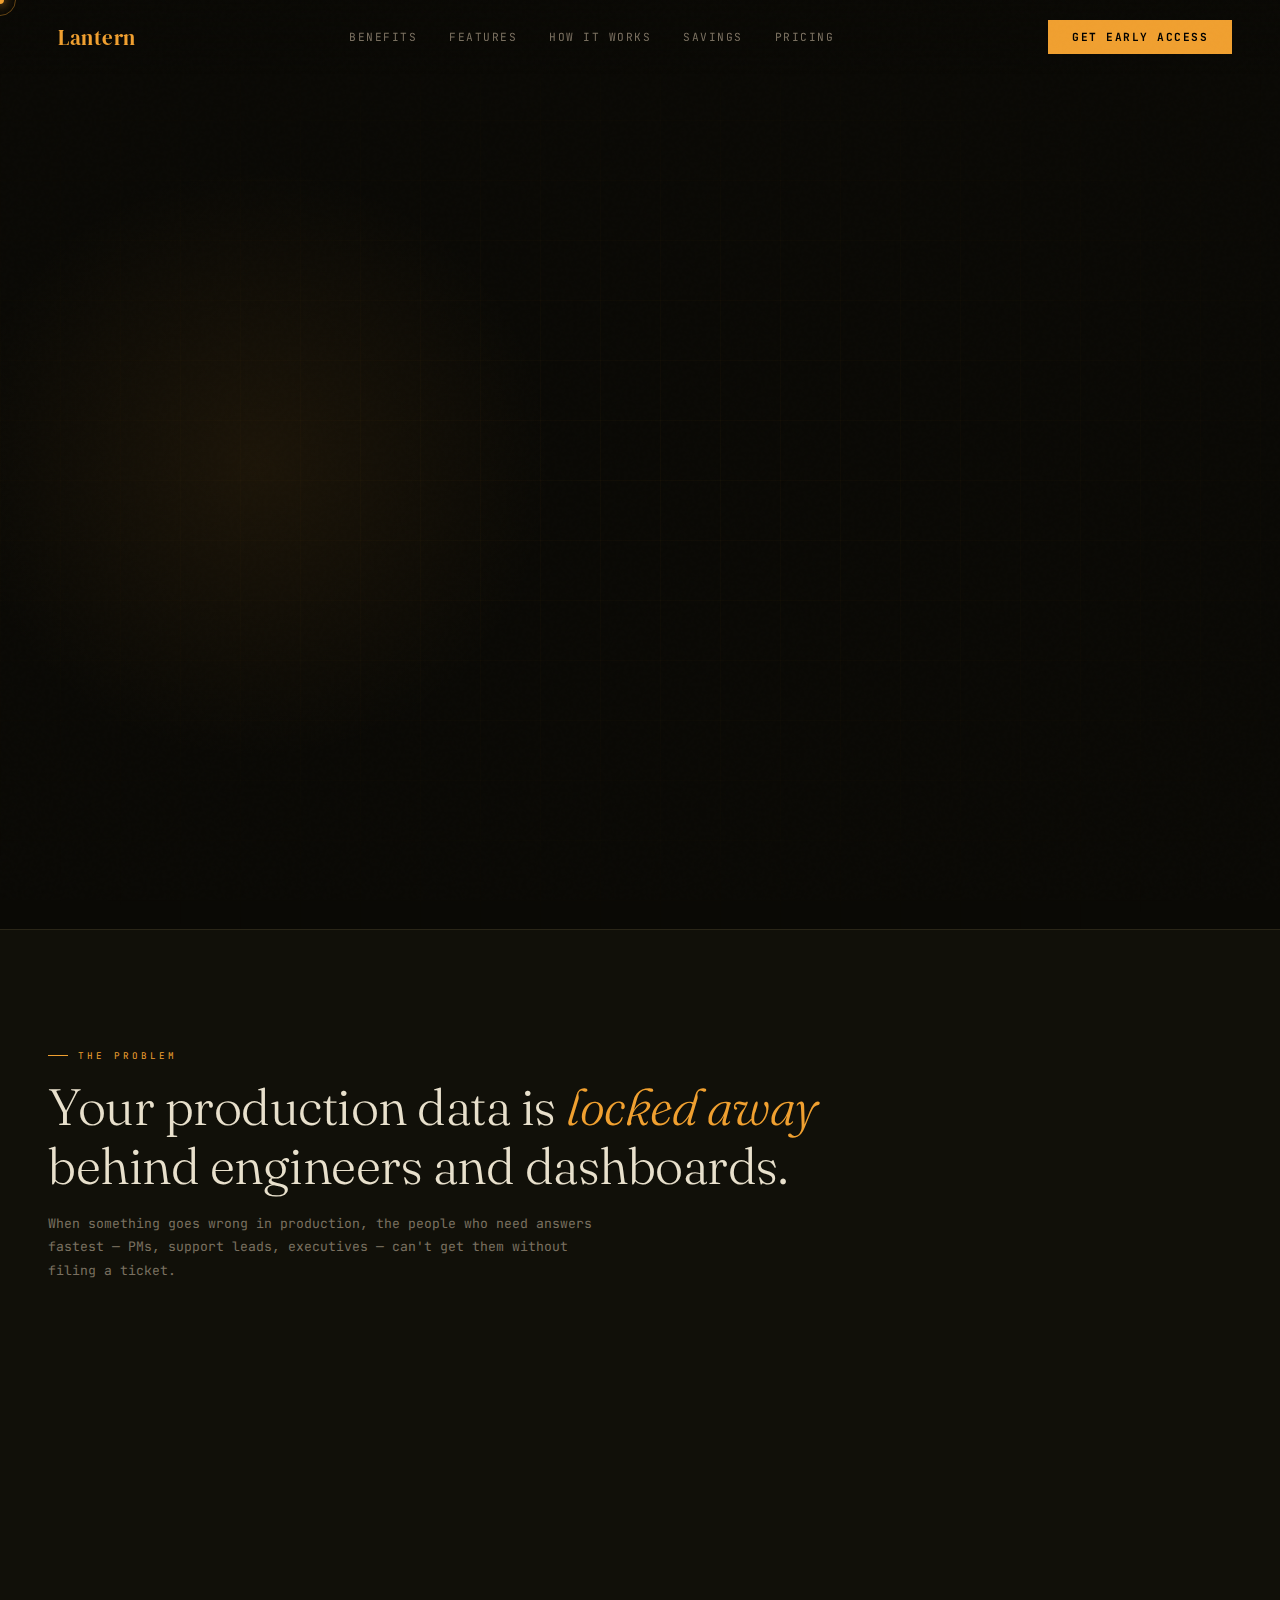
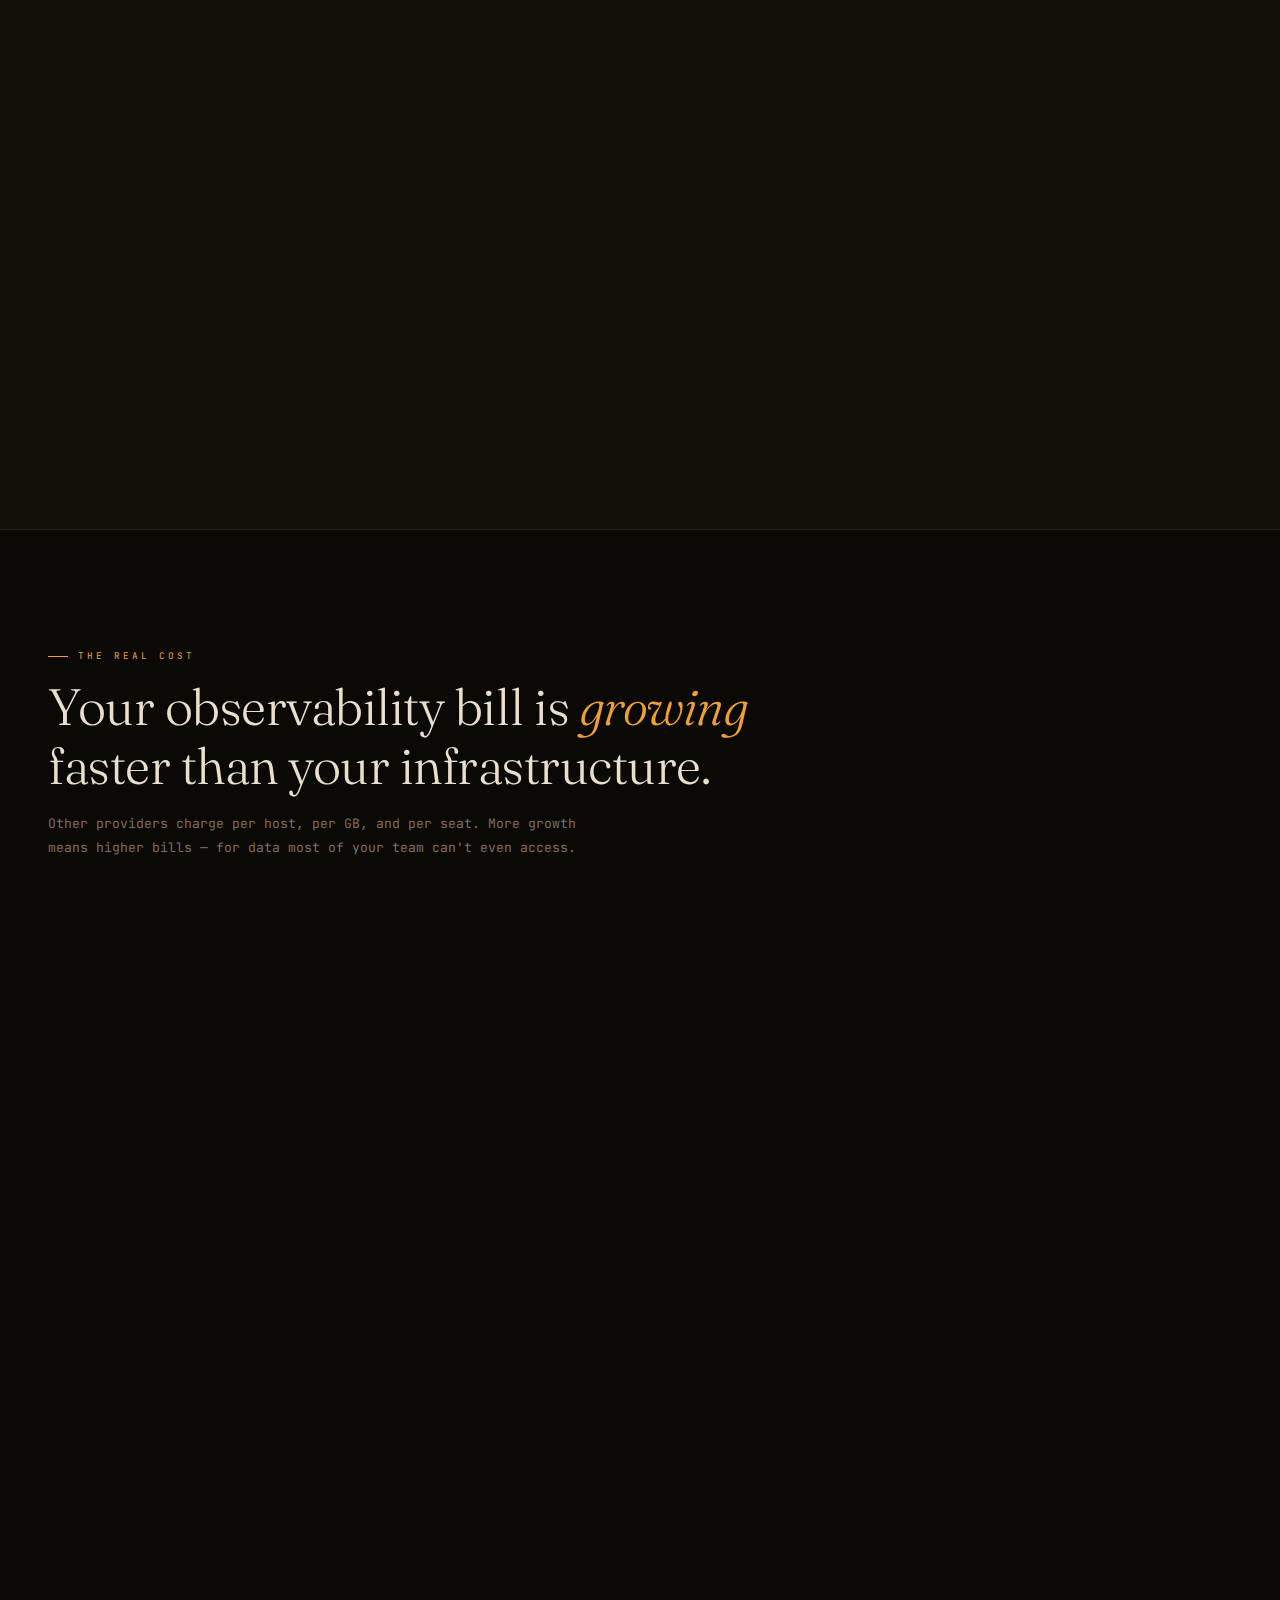
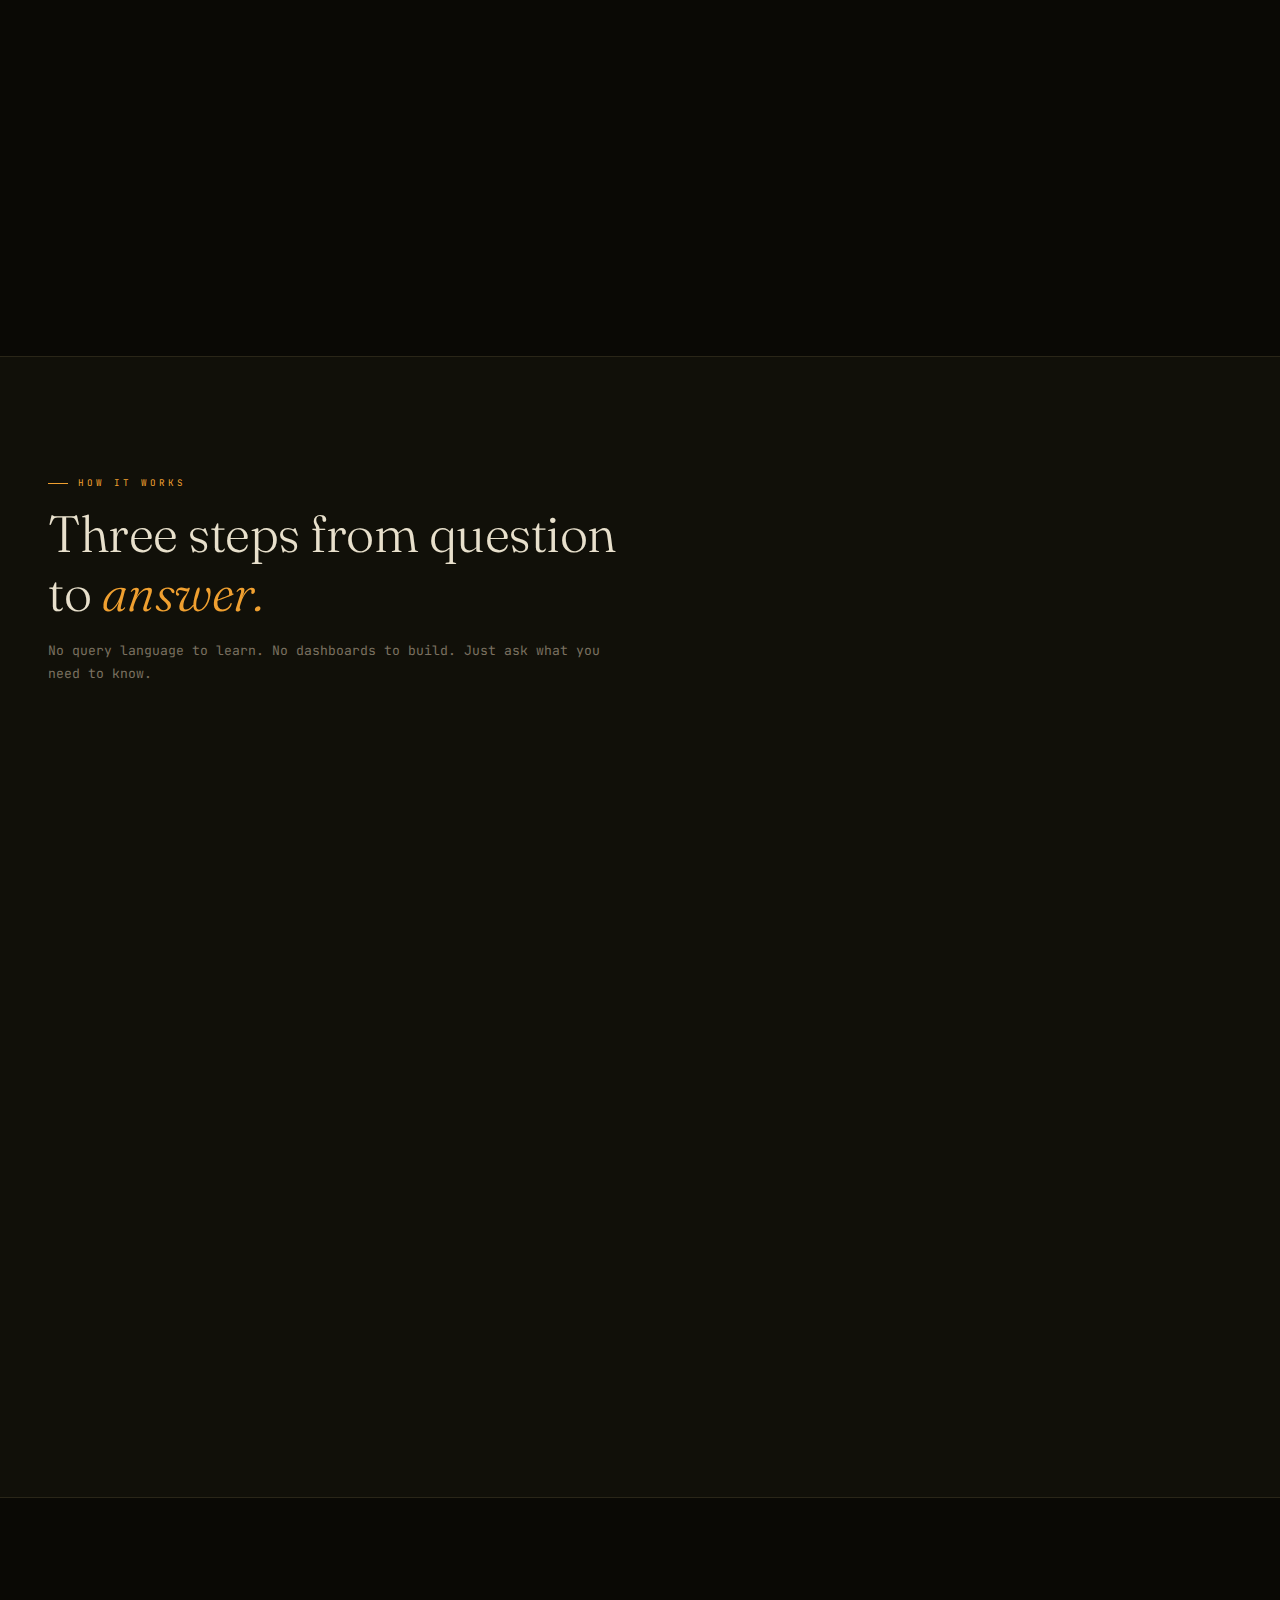
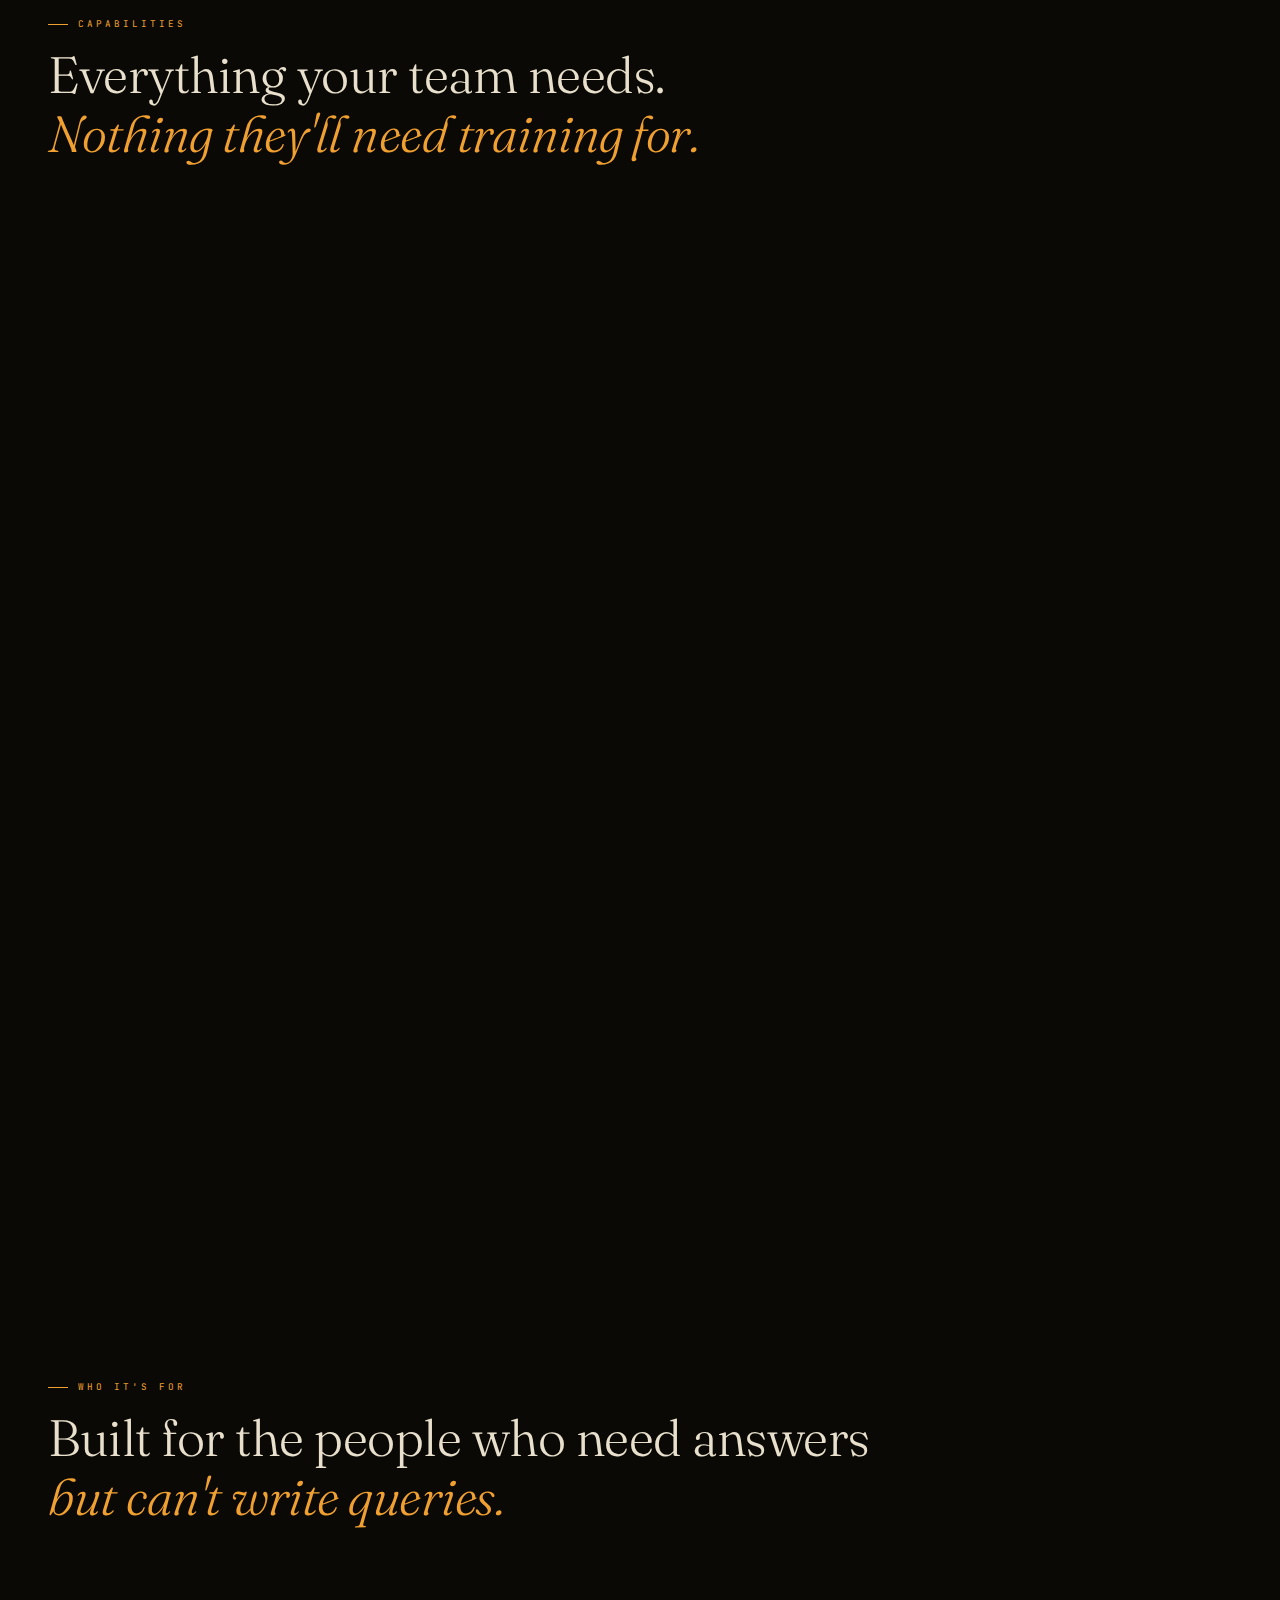
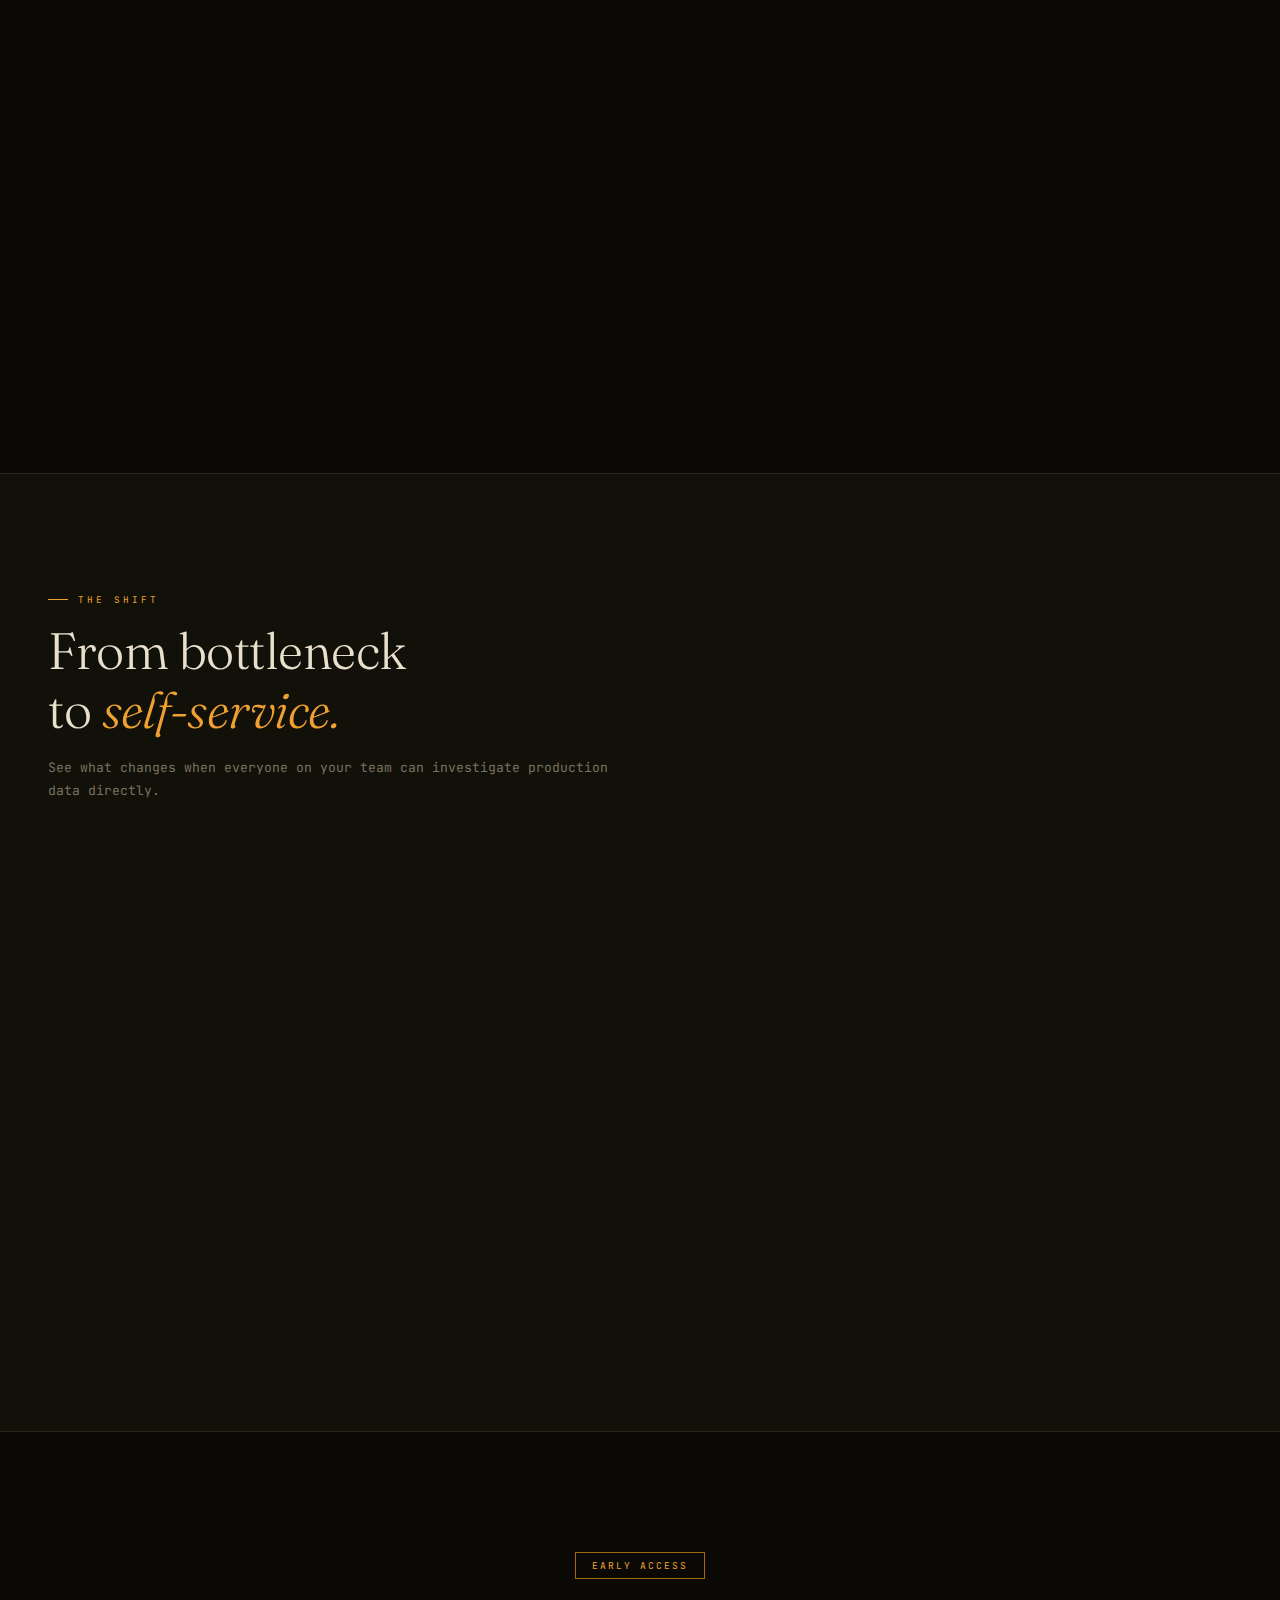
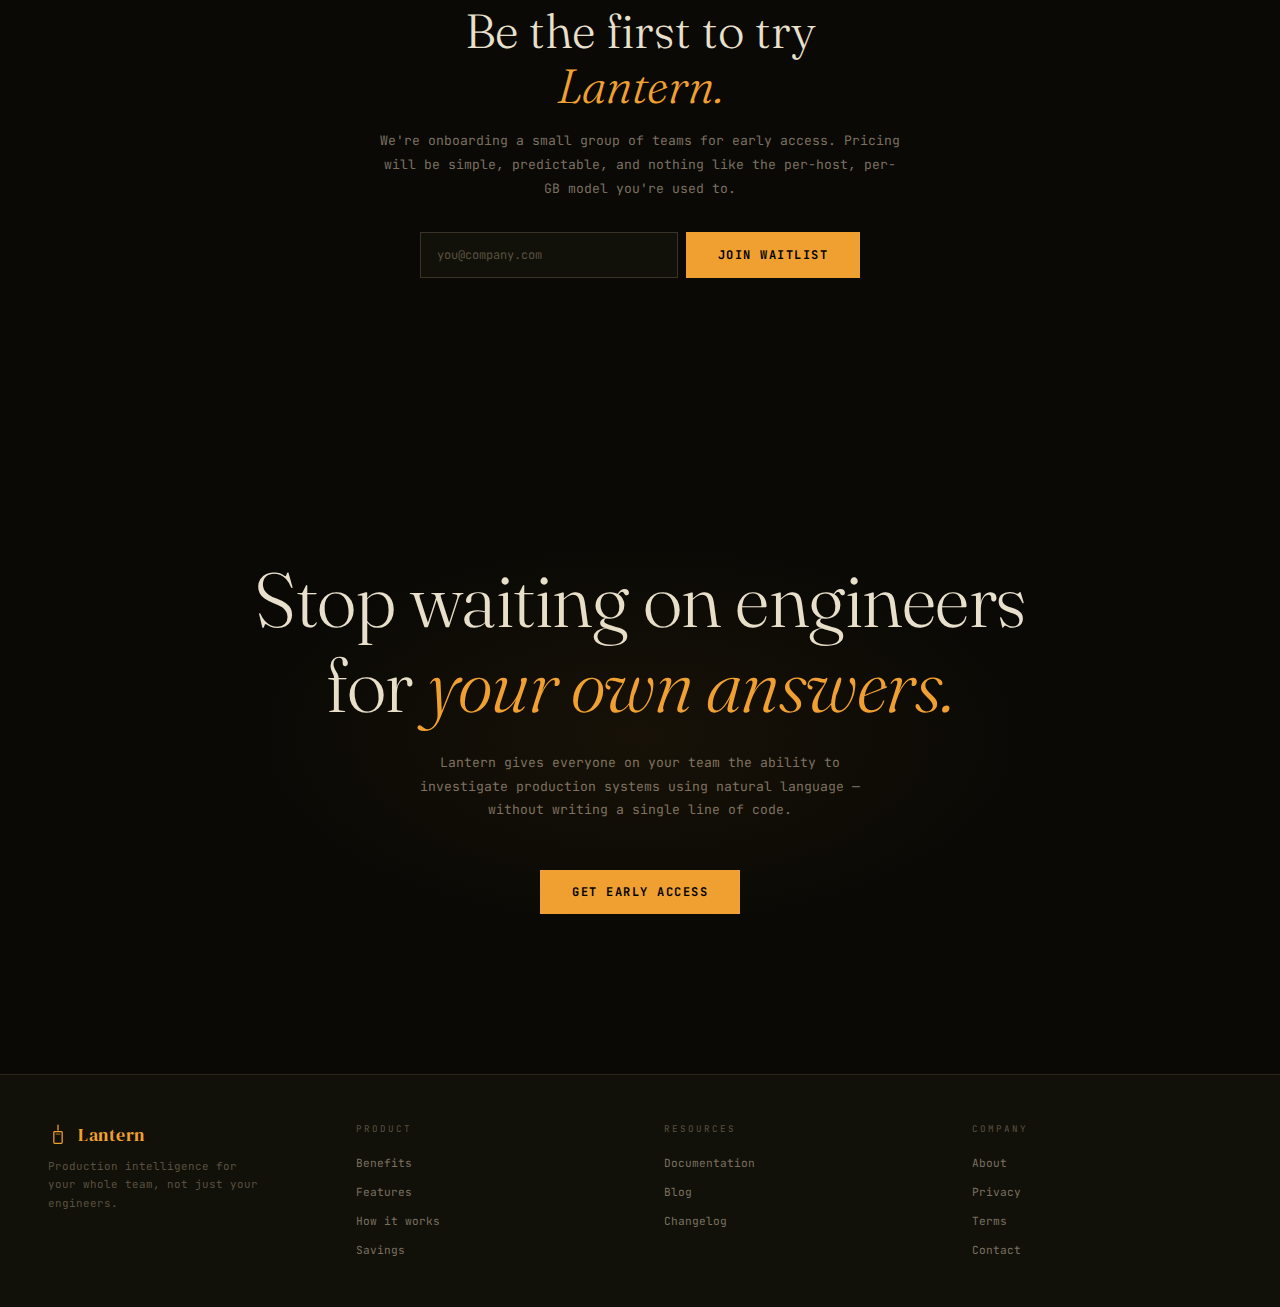
<file: landing/index.html>
<!doctype html>
<html lang="en">
  <head>
    <meta charset="UTF-8" />
    <meta name="viewport" content="width=device-width, initial-scale=1.0" />
    <title>Lantern — Ask Your Production Data Anything</title>
    <link rel="preconnect" href="https://fonts.googleapis.com" />
    <link
      href="https://fonts.googleapis.com/css2?family=DM+Serif+Display:ital@0;1&family=JetBrains+Mono:wght@300;400;700&family=Fraunces:ital,opsz,wght@0,9..144,300;0,9..144,600;1,9..144,300&display=swap"
      rel="stylesheet"
    />
    <style>
      :root {
        --bg: #0a0905;
        --surface: #111009;
        --surface2: #1a1812;
        --border: #2a2618;
        --border2: #3a3428;
        --amber: #f0a030;
        --amber-dim: #a06810;
        --amber-glow: rgba(240, 160, 48, 0.12);
        --amber-glow2: rgba(240, 160, 48, 0.05);
        --text: #e8e0cc;
        --muted: #7a7060;
        --muted2: #5a5040;
        --green: #7ec98a;
        --red: #e07060;
        --blue: #70a8d0;
      }

      * {
        box-sizing: border-box;
        margin: 0;
        padding: 0;
      }
      html {
        scroll-behavior: smooth;
      }

      body {
        background: var(--bg);
        color: var(--text);
        font-family: "JetBrains Mono", monospace;
        overflow-x: hidden;
        cursor: none;
      }

      /* Custom cursor */
      .cursor {
        width: 8px;
        height: 8px;
        background: var(--amber);
        border-radius: 50%;
        position: fixed;
        pointer-events: none;
        z-index: 9999;
        transform: translate(-50%, -50%);
        transition:
          transform 0.1s,
          width 0.2s,
          height 0.2s;
        box-shadow: 0 0 12px var(--amber);
      }
      .cursor-ring {
        width: 32px;
        height: 32px;
        border: 1px solid rgba(240, 160, 48, 0.4);
        border-radius: 50%;
        position: fixed;
        pointer-events: none;
        z-index: 9998;
        transform: translate(-50%, -50%);
        transition:
          transform 0.12s ease-out,
          width 0.2s,
          height 0.2s,
          opacity 0.2s;
      }

      /* Grain overlay */
      body::before {
        content: "";
        position: fixed;
        inset: 0;
        background-image: url("data:image/svg+xml,%3Csvg viewBox='0 0 256 256' xmlns='http://www.w3.org/2000/svg'%3E%3Cfilter id='noise'%3E%3CfeTurbulence type='fractalNoise' baseFrequency='0.9' numOctaves='4' stitchTiles='stitch'/%3E%3C/filter%3E%3Crect width='100%25' height='100%25' filter='url(%23noise)' opacity='0.03'/%3E%3C/svg%3E");
        pointer-events: none;
        z-index: 1000;
        opacity: 0.4;
      }

      /* NAV */
      nav {
        position: fixed;
        top: 0;
        left: 0;
        right: 0;
        z-index: 100;
        display: flex;
        justify-content: space-between;
        align-items: center;
        padding: 20px 48px;
        background: linear-gradient(
          to bottom,
          rgba(10, 9, 5, 0.95),
          transparent
        );
        backdrop-filter: blur(2px);
      }

      .logo {
        display: flex;
        align-items: center;
        gap: 10px;
        font-family: "DM Serif Display", serif;
        font-size: 1.3rem;
        color: var(--amber);
        letter-spacing: 0.5px;
      }

      .logo-icon svg {
        width: 24px;
        height: 28px;
      }

      .nav-links {
        display: flex;
        gap: 32px;
        list-style: none;
        font-size: 0.7rem;
        letter-spacing: 1.5px;
        text-transform: uppercase;
      }
      .nav-links a {
        color: var(--muted);
        text-decoration: none;
        transition: color 0.2s;
      }
      .nav-links a:hover {
        color: var(--amber);
      }

      .nav-cta {
        background: var(--amber);
        color: #000;
        border: none;
        padding: 10px 24px;
        font-family: "JetBrains Mono", monospace;
        font-size: 0.7rem;
        font-weight: 700;
        letter-spacing: 1.5px;
        text-transform: uppercase;
        cursor: none;
        transition:
          background 0.2s,
          transform 0.1s;
      }
      .nav-cta:hover {
        background: #ffc060;
        transform: translateY(-1px);
      }

      /* HERO */
      .hero {
        min-height: 100vh;
        display: flex;
        flex-direction: column;
        justify-content: center;
        padding: 120px 48px 80px;
        position: relative;
        overflow: hidden;
      }

      .hero-grid-bg {
        position: absolute;
        inset: 0;
        background-image:
          linear-gradient(rgba(240, 160, 48, 0.03) 1px, transparent 1px),
          linear-gradient(90deg, rgba(240, 160, 48, 0.03) 1px, transparent 1px);
        background-size: 60px 60px;
        mask-image: radial-gradient(
          ellipse 80% 60% at 50% 50%,
          black,
          transparent
        );
      }

      .hero-glow {
        position: absolute;
        width: 600px;
        height: 600px;
        background: radial-gradient(
          circle,
          rgba(240, 160, 48, 0.08) 0%,
          transparent 70%
        );
        top: 50%;
        left: 20%;
        transform: translate(-50%, -50%);
        pointer-events: none;
      }

      .hero-label {
        font-size: 0.62rem;
        letter-spacing: 3px;
        text-transform: uppercase;
        color: var(--amber);
        margin-bottom: 24px;
        display: flex;
        align-items: center;
        gap: 12px;
        opacity: 0;
        animation: fadeUp 0.6s ease forwards 0.2s;
      }
      .hero-label::before {
        content: "";
        width: 32px;
        height: 1px;
        background: var(--amber);
      }

      .hero-headline {
        font-family: "Fraunces", serif;
        font-size: clamp(3rem, 7vw, 6rem);
        font-weight: 300;
        line-height: 1.05;
        letter-spacing: -1px;
        max-width: 900px;
        margin-bottom: 32px;
        opacity: 0;
        animation: fadeUp 0.7s ease forwards 0.35s;
      }

      .hero-headline em {
        font-style: italic;
        color: var(--amber);
      }

      .hero-sub {
        font-size: 0.88rem;
        color: var(--muted);
        line-height: 1.8;
        max-width: 540px;
        margin-bottom: 48px;
        opacity: 0;
        animation: fadeUp 0.7s ease forwards 0.5s;
      }

      .hero-actions {
        display: flex;
        gap: 16px;
        align-items: center;
        opacity: 0;
        animation: fadeUp 0.7s ease forwards 0.65s;
      }

      .btn-primary {
        background: var(--amber);
        color: #000;
        border: none;
        padding: 14px 32px;
        font-family: "JetBrains Mono", monospace;
        font-size: 0.75rem;
        font-weight: 700;
        letter-spacing: 1.5px;
        text-transform: uppercase;
        cursor: none;
        text-decoration: none;
        display: inline-block;
        transition:
          background 0.2s,
          transform 0.1s,
          box-shadow 0.2s;
      }
      .btn-primary:hover {
        background: #ffc060;
        transform: translateY(-2px);
        box-shadow: 0 8px 32px rgba(240, 160, 48, 0.3);
      }

      .btn-ghost {
        color: var(--muted);
        font-size: 0.72rem;
        letter-spacing: 1px;
        text-decoration: none;
        display: flex;
        align-items: center;
        gap: 8px;
        transition: color 0.2s;
      }
      .btn-ghost:hover {
        color: var(--text);
      }

      .hero-stats {
        display: flex;
        gap: 48px;
        margin-top: 80px;
        padding-top: 48px;
        border-top: 1px solid var(--border);
        opacity: 0;
        animation: fadeUp 0.7s ease forwards 0.8s;
      }

      .stat-val {
        font-family: "Fraunces", serif;
        font-size: 2.4rem;
        font-weight: 300;
        color: var(--amber);
        line-height: 1;
        margin-bottom: 4px;
      }
      .stat-label {
        font-size: 0.62rem;
        letter-spacing: 1.5px;
        text-transform: uppercase;
        color: var(--muted);
      }

      /* TERMINAL HERO VISUAL */
      .hero-terminal {
        position: absolute;
        right: 48px;
        top: 50%;
        transform: translateY(-50%);
        width: 460px;
        background: var(--surface);
        border: 1px solid var(--border2);
        box-shadow:
          0 32px 80px rgba(0, 0, 0, 0.6),
          0 0 0 1px rgba(240, 160, 48, 0.05);
        opacity: 0;
        animation: fadeLeft 0.8s ease forwards 0.9s;
      }

      .terminal-bar {
        background: var(--surface2);
        padding: 10px 14px;
        display: flex;
        align-items: center;
        gap: 8px;
        border-bottom: 1px solid var(--border);
      }
      .terminal-dot {
        width: 8px;
        height: 8px;
        border-radius: 50%;
      }
      .t-red {
        background: #e06060;
      }
      .t-yellow {
        background: var(--amber-dim);
      }
      .t-green {
        background: #60a070;
      }
      .terminal-title {
        font-size: 0.62rem;
        color: var(--muted);
        letter-spacing: 1px;
        margin-left: 8px;
      }

      .terminal-body {
        padding: 20px;
        font-size: 0.68rem;
        line-height: 2;
      }

      .t-comment {
        color: var(--muted2);
      }
      .t-prompt {
        color: var(--amber-dim);
      }
      .t-cmd {
        color: var(--text);
      }
      .t-out {
        color: var(--green);
      }
      .t-dim {
        color: var(--muted);
      }
      .t-highlight {
        color: var(--amber);
      }
      .t-err {
        color: var(--red);
      }

      .cursor-blink {
        display: inline-block;
        width: 6px;
        height: 12px;
        background: var(--amber);
        vertical-align: middle;
        animation: blink 1s step-end infinite;
      }
      @keyframes blink {
        50% {
          opacity: 0;
        }
      }

      /* SECTION BASE */
      section {
        padding: 120px 48px;
        position: relative;
      }

      .section-tag {
        font-size: 0.58rem;
        letter-spacing: 3px;
        text-transform: uppercase;
        color: var(--amber);
        margin-bottom: 16px;
        display: flex;
        align-items: center;
        gap: 10px;
      }
      .section-tag::before {
        content: "";
        width: 20px;
        height: 1px;
        background: var(--amber);
      }

      .section-title {
        font-family: "Fraunces", serif;
        font-size: clamp(2rem, 4vw, 3.2rem);
        font-weight: 300;
        line-height: 1.15;
        letter-spacing: -0.5px;
        margin-bottom: 16px;
      }
      .section-title em {
        font-style: italic;
        color: var(--amber);
      }

      .section-sub {
        font-size: 0.82rem;
        color: var(--muted);
        line-height: 1.8;
        max-width: 560px;
      }

      /* PROBLEM SECTION */
      .problem {
        background: var(--surface);
        border-top: 1px solid var(--border);
        border-bottom: 1px solid var(--border);
      }

      .problem-grid {
        display: grid;
        grid-template-columns: 1fr 1fr;
        gap: 64px;
        margin-top: 64px;
        align-items: start;
      }

      .problem-list {
        display: flex;
        flex-direction: column;
        gap: 0;
      }

      .problem-item {
        padding: 24px 0;
        border-bottom: 1px solid var(--border);
        display: flex;
        gap: 20px;
        align-items: flex-start;
      }

      .problem-num {
        font-size: 0.6rem;
        color: var(--muted2);
        letter-spacing: 1px;
        padding-top: 3px;
        flex-shrink: 0;
      }

      .problem-text strong {
        display: block;
        font-size: 0.85rem;
        color: var(--text);
        margin-bottom: 6px;
        font-weight: 400;
      }

      .problem-text p {
        font-size: 0.72rem;
        color: var(--muted);
        line-height: 1.7;
      }

      /* CALCULATOR */
      .calc-card {
        background: var(--bg);
        border: 1px solid var(--border2);
        padding: 0;
        position: sticky;
        top: 100px;
        overflow: hidden;
      }

      .calc-title {
        font-size: 0.65rem;
        letter-spacing: 2px;
        text-transform: uppercase;
        color: var(--amber);
        padding: 20px 24px;
        background: var(--surface2);
        border-bottom: 1px solid var(--border);
        font-weight: 700;
      }

      .calc-inputs {
        padding: 20px 24px;
        border-bottom: 1px solid var(--border);
      }

      .calc-row {
        margin-bottom: 16px;
      }
      .calc-row:last-child {
        margin-bottom: 0;
      }

      .calc-input-label {
        display: block;
        font-size: 0.62rem;
        color: var(--muted);
        margin-bottom: 6px;
        line-height: 1.4;
      }

      .calc-input-wrap {
        display: flex;
        align-items: center;
        gap: 0;
        background: var(--surface);
        border: 1px solid var(--border2);
        transition: border-color 0.2s;
      }
      .calc-input-wrap:focus-within {
        border-color: var(--amber);
      }

      .calc-input {
        flex: 1;
        background: transparent;
        border: none;
        color: var(--amber);
        font-family: "Fraunces", serif;
        font-size: 1.2rem;
        padding: 8px 12px;
        outline: none;
        width: 60px;
        -moz-appearance: textfield;
      }
      .calc-input::-webkit-outer-spin-button,
      .calc-input::-webkit-inner-spin-button {
        -webkit-appearance: none;
        margin: 0;
      }

      .calc-input-unit {
        font-size: 0.6rem;
        color: var(--muted2);
        letter-spacing: 0.5px;
        padding-right: 12px;
        white-space: nowrap;
      }

      .calc-input-prefix {
        font-size: 0.85rem;
        color: var(--muted2);
        padding-left: 12px;
      }

      .calc-output {
        padding: 20px 24px;
        border-bottom: 1px solid var(--border);
      }

      .calc-output-title {
        font-size: 0.58rem;
        letter-spacing: 1.5px;
        text-transform: uppercase;
        color: var(--muted2);
        margin-bottom: 8px;
      }

      .calc-line {
        display: flex;
        justify-content: space-between;
        align-items: center;
        padding: 7px 0;
        border-bottom: 1px solid var(--border);
        font-size: 0.68rem;
        color: var(--muted);
      }

      .calc-line-val {
        font-weight: 700;
        letter-spacing: 0.5px;
      }
      .calc-line-val.bad {
        color: var(--red);
      }
      .calc-line-val.good {
        color: var(--green);
      }

      .calc-bottom {
        padding: 20px 24px;
        background: rgba(126, 201, 138, 0.04);
      }

      .calc-bottom-row {
        display: grid;
        grid-template-columns: 1fr 1fr 1fr;
        gap: 12px;
        text-align: center;
        margin-bottom: 12px;
      }

      .calc-bottom-number {
        font-family: "Fraunces", serif;
        font-size: 1.5rem;
        color: var(--green);
        line-height: 1;
        margin-bottom: 4px;
      }

      .calc-bottom-label {
        font-size: 0.55rem;
        letter-spacing: 1px;
        text-transform: uppercase;
        color: var(--green);
        opacity: 0.7;
      }

      .calc-bottom-note {
        font-size: 0.58rem;
        color: var(--muted2);
        text-align: center;
        line-height: 1.5;
        margin-top: 8px;
      }

      /* FEATURES */
      .features {
        background: var(--bg);
      }

      .features-grid {
        display: grid;
        grid-template-columns: 1fr 1fr;
        gap: 1px;
        background: var(--border);
        border: 1px solid var(--border);
        margin-top: 64px;
      }

      .feature {
        background: var(--bg);
        padding: 40px;
        transition: background 0.2s;
        position: relative;
        overflow: hidden;
      }

      .feature::before {
        content: "";
        position: absolute;
        top: 0;
        left: 0;
        width: 2px;
        height: 0;
        background: var(--amber);
        transition: height 0.3s ease;
      }

      .feature:hover {
        background: var(--surface2);
      }
      .feature:hover::before {
        height: 100%;
      }

      .feature-num {
        font-size: 0.55rem;
        letter-spacing: 2px;
        color: var(--muted2);
        margin-bottom: 20px;
      }

      .feature-icon {
        font-size: 1.6rem;
        margin-bottom: 16px;
        display: block;
      }

      .feature-title {
        font-family: "Fraunces", serif;
        font-size: 1.3rem;
        font-weight: 300;
        color: var(--text);
        margin-bottom: 12px;
        line-height: 1.2;
      }

      .feature-body {
        font-size: 0.72rem;
        color: var(--muted);
        line-height: 1.8;
      }

      .feature-tag {
        display: inline-block;
        margin-top: 20px;
        font-size: 0.58rem;
        letter-spacing: 1px;
        padding: 4px 10px;
        border: 1px solid var(--border2);
        color: var(--muted2);
      }

      /* HOW IT WORKS */
      .how-it-works {
        background: var(--surface);
        border-top: 1px solid var(--border);
        border-bottom: 1px solid var(--border);
      }

      .steps-grid {
        display: grid;
        grid-template-columns: 1fr 1fr;
        gap: 80px;
        margin-top: 64px;
        align-items: start;
      }

      .steps-list {
        display: flex;
        flex-direction: column;
        gap: 0;
      }

      .step-item {
        display: flex;
        gap: 20px;
        padding: 24px 0;
        border-bottom: 1px solid var(--border);
        position: relative;
      }

      .step-num {
        width: 28px;
        height: 28px;
        border: 1px solid var(--border2);
        display: flex;
        align-items: center;
        justify-content: center;
        font-size: 0.6rem;
        color: var(--amber);
        flex-shrink: 0;
        margin-top: 2px;
      }

      .step-text strong {
        display: block;
        font-size: 0.8rem;
        color: var(--text);
        margin-bottom: 4px;
        font-weight: 400;
      }

      .step-text p {
        font-size: 0.7rem;
        color: var(--muted);
        line-height: 1.65;
      }

      /* Demo visual */
      .demo-visual {
        background: var(--bg);
        border: 1px solid var(--border2);
        overflow: hidden;
      }

      .demo-header {
        background: var(--surface2);
        padding: 10px 16px;
        font-size: 0.6rem;
        letter-spacing: 1.5px;
        text-transform: uppercase;
        color: var(--amber);
        border-bottom: 1px solid var(--border);
        display: flex;
        align-items: center;
        gap: 8px;
      }
      .demo-dot {
        width: 6px;
        height: 6px;
        border-radius: 50%;
        background: var(--amber);
      }

      .demo-body {
        padding: 20px;
        font-size: 0.68rem;
        line-height: 2;
      }

      .demo-q {
        color: var(--muted);
        margin-bottom: 16px;
        font-style: italic;
      }
      .demo-step {
        margin: 12px 0;
      }
      .demo-step-label {
        color: var(--amber-dim);
        font-size: 0.6rem;
        letter-spacing: 1px;
        margin-bottom: 4px;
      }
      .demo-finding {
        color: var(--green);
        font-size: 0.65rem;
        padding: 4px 0;
      }
      .demo-conclusion {
        margin-top: 16px;
        padding: 12px;
        background: rgba(240, 160, 48, 0.05);
        border: 1px solid rgba(240, 160, 48, 0.15);
        color: var(--amber);
        font-size: 0.68rem;
        line-height: 1.7;
      }

      /* USE CASES */
      .use-cases {
        background: var(--bg);
      }

      .use-cases-grid {
        display: grid;
        grid-template-columns: repeat(3, 1fr);
        gap: 1px;
        background: var(--border);
        border: 1px solid var(--border);
        margin-top: 64px;
      }

      .use-case {
        background: var(--bg);
        padding: 40px 32px;
        transition: background 0.2s;
      }
      .use-case:hover {
        background: var(--surface2);
      }

      .use-case-icon {
        font-size: 1.8rem;
        margin-bottom: 16px;
        display: block;
      }

      .use-case-title {
        font-family: "Fraunces", serif;
        font-size: 1.15rem;
        font-weight: 300;
        color: var(--text);
        margin-bottom: 12px;
        line-height: 1.2;
      }

      .use-case-persona {
        font-size: 0.6rem;
        letter-spacing: 1.5px;
        text-transform: uppercase;
        color: var(--amber-dim);
        margin-bottom: 12px;
      }

      .use-case-body {
        font-size: 0.7rem;
        color: var(--muted);
        line-height: 1.8;
      }

      .use-case-example {
        margin-top: 16px;
        padding: 10px 12px;
        background: var(--surface);
        border-left: 2px solid var(--amber-dim);
        font-size: 0.65rem;
        color: var(--text);
        font-style: italic;
      }

      /* WHAT CHANGES */
      .before-after {
        background: var(--surface);
        border-top: 1px solid var(--border);
        border-bottom: 1px solid var(--border);
      }

      .ba-grid {
        display: grid;
        grid-template-columns: 1fr auto 1fr;
        gap: 0;
        margin-top: 64px;
        border: 1px solid var(--border);
      }

      .ba-col {
        padding: 40px;
      }

      .ba-col.before {
        background: rgba(224, 112, 96, 0.03);
      }
      .ba-col.after {
        background: rgba(126, 201, 138, 0.03);
      }

      .ba-col-title {
        font-size: 0.6rem;
        letter-spacing: 2px;
        text-transform: uppercase;
        margin-bottom: 24px;
        padding-bottom: 12px;
        border-bottom: 1px solid var(--border);
      }
      .ba-col.before .ba-col-title {
        color: var(--red);
      }
      .ba-col.after .ba-col-title {
        color: var(--green);
      }

      .ba-divider {
        display: flex;
        align-items: center;
        justify-content: center;
        width: 48px;
        background: var(--bg);
        border-left: 1px solid var(--border);
        border-right: 1px solid var(--border);
        font-size: 1.2rem;
        color: var(--amber);
      }

      .ba-item {
        padding: 12px 0;
        border-bottom: 1px solid var(--border);
        font-size: 0.72rem;
        line-height: 1.7;
      }
      .ba-col.before .ba-item {
        color: var(--muted);
      }
      .ba-col.after .ba-item {
        color: var(--text);
      }

      /* COST COMPARISON */
      .cost-compare {
        background: var(--bg);
      }

      .cost-grid {
        display: grid;
        grid-template-columns: 1fr 1fr;
        gap: 32px;
        margin-top: 64px;
        align-items: start;
      }

      .cost-card {
        background: var(--surface);
        border: 1px solid var(--border2);
        overflow: hidden;
      }

      .cost-card-header {
        padding: 20px 24px;
        border-bottom: 1px solid var(--border);
        display: flex;
        justify-content: space-between;
        align-items: center;
      }

      .cost-card-title {
        font-size: 0.65rem;
        letter-spacing: 2px;
        text-transform: uppercase;
        font-weight: 700;
      }
      .cost-card.traditional .cost-card-title {
        color: var(--red);
      }
      .cost-card.lantern .cost-card-title {
        color: var(--green);
      }

      .cost-card-badge {
        font-size: 0.55rem;
        letter-spacing: 1px;
        padding: 3px 8px;
        border: 1px solid var(--border2);
        color: var(--muted2);
      }

      .cost-inputs {
        padding: 20px 24px;
        border-bottom: 1px solid var(--border);
      }

      .cost-inputs-title {
        font-size: 0.58rem;
        letter-spacing: 1.5px;
        text-transform: uppercase;
        color: var(--muted2);
        margin-bottom: 12px;
      }

      .cost-input-row {
        margin-bottom: 12px;
      }
      .cost-input-row:last-child {
        margin-bottom: 0;
      }

      .cost-input-label {
        display: block;
        font-size: 0.62rem;
        color: var(--muted);
        margin-bottom: 4px;
      }

      .cost-input-wrap {
        display: flex;
        align-items: center;
        background: var(--bg);
        border: 1px solid var(--border2);
        transition: border-color 0.2s;
      }
      .cost-input-wrap:focus-within {
        border-color: var(--amber);
      }

      .cost-input {
        flex: 1;
        background: transparent;
        border: none;
        color: var(--amber);
        font-family: "Fraunces", serif;
        font-size: 1.1rem;
        padding: 6px 10px;
        outline: none;
        width: 60px;
        -moz-appearance: textfield;
      }
      .cost-input::-webkit-outer-spin-button,
      .cost-input::-webkit-inner-spin-button {
        -webkit-appearance: none;
        margin: 0;
      }

      .cost-input-unit {
        font-size: 0.58rem;
        color: var(--muted2);
        padding-right: 10px;
        white-space: nowrap;
      }

      .cost-breakdown {
        padding: 20px 24px;
      }

      .cost-breakdown-title {
        font-size: 0.58rem;
        letter-spacing: 1.5px;
        text-transform: uppercase;
        color: var(--muted2);
        margin-bottom: 8px;
      }

      .cost-line {
        display: flex;
        justify-content: space-between;
        align-items: center;
        padding: 8px 0;
        border-bottom: 1px solid var(--border);
        font-size: 0.68rem;
      }

      .cost-line-label {
        color: var(--muted);
      }

      .cost-line-detail {
        font-size: 0.58rem;
        color: var(--muted2);
      }

      .cost-line-val {
        font-weight: 700;
        letter-spacing: 0.5px;
        white-space: nowrap;
      }
      .cost-card.traditional .cost-line-val {
        color: var(--red);
      }
      .cost-card.lantern .cost-line-val {
        color: var(--green);
      }

      .cost-total {
        display: flex;
        justify-content: space-between;
        align-items: baseline;
        padding: 16px 24px;
        border-top: 1px solid var(--border2);
      }

      .cost-total-label {
        font-size: 0.62rem;
        letter-spacing: 1.5px;
        text-transform: uppercase;
        color: var(--muted);
      }

      .cost-total-val {
        font-family: "Fraunces", serif;
        font-size: 2rem;
        font-weight: 300;
        line-height: 1;
      }
      .cost-card.traditional .cost-total-val {
        color: var(--red);
      }
      .cost-card.lantern .cost-total-val {
        color: var(--green);
      }

      .cost-total-period {
        font-family: "JetBrains Mono", monospace;
        font-size: 0.6rem;
        color: var(--muted2);
        margin-left: 4px;
      }

      .cost-annual {
        text-align: right;
        padding: 0 24px 16px;
        font-size: 0.62rem;
        color: var(--muted2);
      }

      .cost-savings-banner {
        margin-top: 32px;
        background: rgba(126, 201, 138, 0.04);
        border: 1px solid rgba(126, 201, 138, 0.15);
        padding: 24px;
        text-align: center;
      }

      .cost-savings-amount {
        font-family: "Fraunces", serif;
        font-size: 2.4rem;
        font-weight: 300;
        color: var(--green);
        line-height: 1;
        margin-bottom: 4px;
      }

      .cost-savings-label {
        font-size: 0.62rem;
        letter-spacing: 1.5px;
        text-transform: uppercase;
        color: var(--green);
        opacity: 0.7;
        margin-bottom: 12px;
      }

      .cost-savings-note {
        font-size: 0.58rem;
        color: var(--muted2);
        line-height: 1.6;
        max-width: 600px;
        margin: 0 auto;
      }

      .lantern-feature-list {
        padding: 20px 24px;
        border-bottom: 1px solid var(--border);
      }

      .lantern-feature-item {
        display: flex;
        align-items: center;
        gap: 10px;
        padding: 8px 0;
        font-size: 0.68rem;
        color: var(--text);
      }

      .lantern-feature-check {
        color: var(--green);
        font-size: 0.8rem;
        flex-shrink: 0;
      }

      .lantern-price-note {
        padding: 20px 24px;
        font-size: 0.68rem;
        color: var(--muted);
        line-height: 1.7;
        text-align: center;
        font-style: italic;
      }

      @media (max-width: 900px) {
        .cost-grid {
          grid-template-columns: 1fr;
        }
      }

      /* EARLY ACCESS CTA */
      .early-access {
        background: var(--bg);
        text-align: center;
        padding: 120px 48px;
      }

      .ea-badge {
        display: inline-block;
        padding: 6px 16px;
        border: 1px solid var(--amber-dim);
        font-size: 0.6rem;
        letter-spacing: 2px;
        text-transform: uppercase;
        color: var(--amber);
        margin-bottom: 24px;
      }

      .early-access h2 {
        font-family: "Fraunces", serif;
        font-size: clamp(2rem, 4vw, 3rem);
        font-weight: 300;
        line-height: 1.15;
        margin-bottom: 16px;
      }
      .early-access h2 em {
        font-style: italic;
        color: var(--amber);
      }

      .early-access .section-sub {
        margin: 0 auto 32px;
        text-align: center;
        max-width: 520px;
      }

      .ea-form {
        display: flex;
        gap: 8px;
        max-width: 440px;
        margin: 0 auto;
      }

      .ea-input {
        flex: 1;
        padding: 14px 16px;
        background: var(--surface);
        border: 1px solid var(--border2);
        color: var(--text);
        font-family: "JetBrains Mono", monospace;
        font-size: 0.75rem;
        outline: none;
        transition: border-color 0.2s;
      }
      .ea-input:focus {
        border-color: var(--amber);
      }
      .ea-input::placeholder {
        color: var(--muted2);
      }

      /* FOOTER CTA */
      .footer-cta {
        background: var(--bg);
        text-align: center;
        padding: 160px 48px;
        position: relative;
        overflow: hidden;
      }

      .footer-cta-glow {
        position: absolute;
        width: 800px;
        height: 400px;
        background: radial-gradient(
          ellipse,
          rgba(240, 160, 48, 0.06) 0%,
          transparent 70%
        );
        top: 50%;
        left: 50%;
        transform: translate(-50%, -50%);
        pointer-events: none;
      }

      .footer-cta h2 {
        font-family: "Fraunces", serif;
        font-size: clamp(2.5rem, 6vw, 5rem);
        font-weight: 300;
        line-height: 1.1;
        letter-spacing: -0.5px;
        margin-bottom: 24px;
      }
      .footer-cta h2 em {
        font-style: italic;
        color: var(--amber);
      }

      .footer-cta p {
        font-size: 0.82rem;
        color: var(--muted);
        margin-bottom: 48px;
        max-width: 480px;
        margin-left: auto;
        margin-right: auto;
        line-height: 1.8;
      }

      .footer-actions {
        display: flex;
        gap: 16px;
        justify-content: center;
        align-items: center;
        flex-wrap: wrap;
      }

      /* FOOTER */
      footer {
        background: var(--surface);
        border-top: 1px solid var(--border);
        padding: 48px;
        display: grid;
        grid-template-columns: 1fr 1fr 1fr 1fr;
        gap: 48px;
      }

      .footer-col-title {
        font-size: 0.58rem;
        letter-spacing: 2px;
        text-transform: uppercase;
        color: var(--muted2);
        margin-bottom: 16px;
      }

      .footer-links {
        list-style: none;
        display: flex;
        flex-direction: column;
        gap: 8px;
      }
      .footer-links a {
        font-size: 0.7rem;
        color: var(--muted);
        text-decoration: none;
        transition: color 0.2s;
      }
      .footer-links a:hover {
        color: var(--amber);
      }

      .footer-brand p {
        font-size: 0.68rem;
        color: var(--muted2);
        line-height: 1.7;
        max-width: 220px;
      }

      /* ANIMATIONS */
      @keyframes fadeUp {
        from {
          opacity: 0;
          transform: translateY(24px);
        }
        to {
          opacity: 1;
          transform: translateY(0);
        }
      }

      @keyframes fadeLeft {
        from {
          opacity: 0;
          transform: translate(24px, -50%);
        }
        to {
          opacity: 1;
          transform: translate(0, -50%);
        }
      }

      .reveal {
        opacity: 0;
        transform: translateY(24px);
        transition:
          opacity 0.6s ease,
          transform 0.6s ease;
      }
      .reveal.visible {
        opacity: 1;
        transform: none;
      }

      /* SCROLLBAR */
      ::-webkit-scrollbar {
        width: 4px;
      }
      ::-webkit-scrollbar-track {
        background: var(--bg);
      }
      ::-webkit-scrollbar-thumb {
        background: var(--border2);
        border-radius: 2px;
      }
      ::-webkit-scrollbar-thumb:hover {
        background: var(--amber-dim);
      }

      @media (max-width: 900px) {
        nav {
          padding: 16px 24px;
        }
        .nav-links {
          display: none;
        }
        .hero {
          padding: 100px 24px 60px;
        }
        .hero-terminal {
          display: none;
        }
        section {
          padding: 80px 24px;
        }
        .problem-grid,
        .steps-grid {
          grid-template-columns: 1fr;
        }
        .features-grid,
        .use-cases-grid {
          grid-template-columns: 1fr;
        }
        .ba-grid {
          grid-template-columns: 1fr;
        }
        .ba-divider {
          width: 100%;
          height: 48px;
          border-left: none;
          border-right: none;
          border-top: 1px solid var(--border);
          border-bottom: 1px solid var(--border);
        }
        .hero-stats {
          gap: 24px;
          flex-wrap: wrap;
        }
        footer {
          grid-template-columns: 1fr 1fr;
          gap: 32px;
          padding: 32px 24px;
        }
        .ea-form {
          flex-direction: column;
        }
      }
    </style>
  </head>
  <body>
    <div class="cursor" id="cursor"></div>
    <div class="cursor-ring" id="cursorRing"></div>

    <!-- NAV -->
    <nav>
      <div class="logo">
        <svg viewBox="0 0 24 28" fill="none" class="logo-icon">
          <path
            d="M12 2L12 8"
            stroke="#f0a030"
            stroke-width="1.5"
            stroke-linecap="round"
          />
          <path
            d="M7 5L9.5 10"
            stroke="#f0a030"
            stroke-width="1"
            stroke-linecap="round"
            opacity="0.6"
          />
          <path
            d="M17 5L14.5 10"
            stroke="#f0a030"
            stroke-width="1"
            stroke-linecap="round"
            opacity="0.6"
          />
          <rect
            x="7"
            y="10"
            width="10"
            height="14"
            rx="1"
            stroke="#f0a030"
            stroke-width="1.5"
          />
          <rect
            x="9"
            y="12"
            width="6"
            height="2"
            rx="0.5"
            fill="#f0a030"
            opacity="0.4"
          />
          <path
            d="M10 17C10 17 11 19 12 19C13 19 14 17 14 17"
            stroke="#f0a030"
            stroke-width="1"
            stroke-linecap="round"
            opacity="0.6"
          />
        </svg>
        Lantern
      </div>
      <ul class="nav-links">
        <li><a href="#benefits">Benefits</a></li>
        <li><a href="#features">Features</a></li>
        <li><a href="#how">How it works</a></li>
        <li><a href="#savings">Savings</a></li>
        <li><a href="#pricing">Pricing</a></li>
      </ul>
      <button class="nav-cta">Get Early Access</button>
    </nav>

    <!-- HERO -->
    <section class="hero">
      <div class="hero-grid-bg"></div>
      <div class="hero-glow"></div>

      <div class="hero-label">Production intelligence</div>

      <h1 class="hero-headline">
        Ask your systems<br />
        anything, in<br />
        <em>plain English.</em>
      </h1>

      <p class="hero-sub">
        Business teams live in spreadsheets. Observability data lives in
        engineering tools. The insight that needs both? It never happens.
        Lantern fixes that — no engineers, no queries, no waiting. Just ask in
        plain English and get the insight that matters.
      </p>

      <div class="hero-actions">
        <a href="#early-access" class="btn-primary">Get Early Access</a>
        <a href="#how" class="btn-ghost">See how it works ↓</a>
      </div>

      <div class="hero-stats">
        <div>
          <div class="stat-val">30s</div>
          <div class="stat-label">from question to answer</div>
        </div>
        <div>
          <div class="stat-val">0</div>
          <div class="stat-label">SQL knowledge required</div>
        </div>
        <div>
          <div class="stat-val">3</div>
          <div class="stat-label">signals, one conversation</div>
        </div>
        <div>
          <div class="stat-val">90%</div>
          <div class="stat-label">less time to root cause</div>
        </div>
      </div>

      <!-- Terminal -->
      <div class="hero-terminal">
        <div class="terminal-bar">
          <div class="terminal-dot t-red"></div>
          <div class="terminal-dot t-yellow"></div>
          <div class="terminal-dot t-green"></div>
          <span class="terminal-title">lantern — live analysis</span>
        </div>
        <div class="terminal-body">
          <div class="t-comment"># A product manager asks a question</div>
          <div>
            <span class="t-prompt">you → </span
            ><span class="t-cmd">is checkout working today?</span>
          </div>
          <br />
          <div class="t-dim">── analyzing performance ──</div>
          <div class="t-out">→ 98.7% of checkouts completing normally</div>
          <div class="t-out">→ avg response time: 240ms (within target)</div>
          <br />
          <div class="t-dim">── found 1 issue ──</div>
          <div class="t-err">→ payment failures spiked 12× at 09:14</div>
          <div class="t-out">→ resolved by 09:31 (17 min impact)</div>
          <br />
          <div class="t-dim">── business impact ──</div>
          <div class="t-out">→ ~340 customers affected</div>
          <div class="t-out">→ no impact since resolution</div>
          <br />
          <div>
            <span class="t-highlight">lantern → </span
            ><span class="t-cmd">Checkout is healthy now.</span>
          </div>
          <div class="t-cmd">
            &nbsp;&nbsp;&nbsp;&nbsp;&nbsp;&nbsp;&nbsp;&nbsp;&nbsp;&nbsp;&nbsp;Brief
            payment issue 09:14–09:31,
          </div>
          <div class="t-cmd">
            &nbsp;&nbsp;&nbsp;&nbsp;&nbsp;&nbsp;&nbsp;&nbsp;&nbsp;&nbsp;&nbsp;~340
            customers affected.
          </div>
          <div class="t-cmd">
            &nbsp;&nbsp;&nbsp;&nbsp;&nbsp;&nbsp;&nbsp;&nbsp;&nbsp;&nbsp;&nbsp;All
            systems normal since.
          </div>
          <br />
          <div>
            <span class="t-prompt">you → </span
            ><span class="cursor-blink"></span>
          </div>
        </div>
      </div>
    </section>

    <!-- PROBLEM -->
    <section class="problem" id="benefits">
      <div class="section-tag">The problem</div>
      <h2 class="section-title">
        Your production data is <em>locked away</em><br />behind engineers and
        dashboards.
      </h2>
      <p class="section-sub">
        When something goes wrong in production, the people who need answers
        fastest — PMs, support leads, executives — can't get them without filing
        a ticket.
      </p>

      <div class="problem-grid reveal">
        <div class="problem-list">
          <div class="problem-item">
            <span class="problem-num">01</span>
            <div class="problem-text">
              <strong>"Can someone check if payments are down?"</strong>
              <p>
                A support lead sees a spike in customer complaints. They Slack
                an engineer. The engineer is in a meeting. Twenty minutes pass
                before anyone even looks. With Lantern, they'd have the answer
                in 30 seconds.
              </p>
            </div>
          </div>
          <div class="problem-item">
            <span class="problem-num">02</span>
            <div class="problem-text">
              <strong>"How did last week's deploy affect performance?"</strong>
              <p>
                A PM needs to know if the latest release made things faster or
                slower. Today that's a Jira ticket and a 2-day turnaround. It
                should be a question you can ask and get answered immediately.
              </p>
            </div>
          </div>
          <div class="problem-item">
            <span class="problem-num">03</span>
            <div class="problem-text">
              <strong>"Why does our observability bill keep growing?"</strong>
              <p>
                Traditional tools charge per host, per GB, per seat. More
                success means higher bills — for data you can barely access.
                You're paying premium prices for a system only a few people can
                actually use.
              </p>
            </div>
          </div>
          <div class="problem-item">
            <span class="problem-num">04</span>
            <div class="problem-text">
              <strong
                >"Can we cross-reference system data with our
                spreadsheet?"</strong
              >
              <p>
                Business teams live in spreadsheets. Production data lives in
                monitoring tools. Combining them requires a data engineer. Most
                of the time, the insight just never happens.
              </p>
            </div>
          </div>
        </div>

        <div class="calc-card" id="savings">
          <div class="calc-title">Time savings calculator</div>

          <div class="calc-inputs">
            <div class="calc-row">
              <label class="calc-input-label" for="c-questions"
                >Data questions your team asks engineering per week</label
              >
              <div class="calc-input-wrap">
                <input
                  type="number"
                  class="calc-input"
                  id="c-questions"
                  value="15"
                  min="1"
                  max="200"
                />
                <span class="calc-input-unit">/ week</span>
              </div>
            </div>
            <div class="calc-row">
              <label class="calc-input-label" for="c-minutes"
                >Avg time an engineer spends per question</label
              >
              <div class="calc-input-wrap">
                <input
                  type="number"
                  class="calc-input"
                  id="c-minutes"
                  value="45"
                  min="5"
                  max="480"
                  step="5"
                />
                <span class="calc-input-unit">minutes</span>
              </div>
            </div>
            <div class="calc-row">
              <label class="calc-input-label" for="c-rate"
                >Avg engineer hourly cost (fully loaded)</label
              >
              <div class="calc-input-wrap">
                <span class="calc-input-prefix">$</span>
                <input
                  type="number"
                  class="calc-input"
                  id="c-rate"
                  value="120"
                  min="30"
                  max="500"
                  step="10"
                />
                <span class="calc-input-unit">/ hr</span>
              </div>
            </div>
          </div>

          <div class="calc-output">
            <div class="calc-output-title">Without Lantern</div>
            <div class="calc-line">
              <span>Engineer hours spent</span>
              <span class="calc-line-val bad" id="co-hours">11.3 hrs/wk</span>
            </div>
            <div class="calc-line">
              <span>Weekly cost</span>
              <span class="calc-line-val bad" id="co-cost">$1,350/wk</span>
            </div>

            <div class="calc-output-title" style="margin-top: 16px">
              With Lantern
            </div>
            <div class="calc-line">
              <span>Self-served by non-engineers</span>
              <span class="calc-line-val good" id="co-selfserve">~60%</span>
            </div>
            <div class="calc-line">
              <span>Remaining engineer time</span>
              <span class="calc-line-val good" id="co-remaining"
                >4.5 hrs/wk</span
              >
            </div>
            <div class="calc-line" style="border-bottom: none">
              <span>Weekly cost</span>
              <span class="calc-line-val good" id="co-newcost">$540/wk</span>
            </div>
          </div>

          <div class="calc-bottom">
            <div class="calc-bottom-row">
              <div>
                <div class="calc-bottom-number" id="co-saved-hrs">6.8</div>
                <div class="calc-bottom-label">hrs / week saved</div>
              </div>
              <div>
                <div class="calc-bottom-number" id="co-saved-money">$810</div>
                <div class="calc-bottom-label">/ week saved</div>
              </div>
              <div>
                <div class="calc-bottom-number" id="co-saved-year">$42k</div>
                <div class="calc-bottom-label">/ year saved</div>
              </div>
            </div>
            <div class="calc-bottom-note" id="co-note">
              Based on 60% of questions being handled without engineering
              involvement.
            </div>
          </div>
        </div>
      </div>
    </section>

    <!-- COST COMPARISON -->
    <section class="cost-compare" id="pricing">
      <div class="section-tag">The real cost</div>
      <h2 class="section-title">
        Your observability bill is <em>growing</em><br />faster than your
        infrastructure.
      </h2>
      <p class="section-sub">
        Other providers charge per host, per GB, and per seat. More growth means
        higher bills — for data most of your team can't even access.
      </p>

      <div class="cost-grid reveal">
        <!-- Other providers -->
        <div class="cost-card traditional">
          <div class="cost-card-header">
            <span class="cost-card-title">Other observability providers</span>
            <span class="cost-card-badge">per-host pricing</span>
          </div>

          <div class="cost-inputs">
            <div class="cost-inputs-title">Your infrastructure</div>
            <div class="cost-input-row">
              <label class="cost-input-label" for="cc-hosts"
                >Hosts / servers</label
              >
              <div class="cost-input-wrap">
                <input
                  type="number"
                  class="cost-input"
                  id="cc-hosts"
                  value="100"
                  min="1"
                  max="5000"
                />
                <span class="cost-input-unit">hosts</span>
              </div>
            </div>
            <div class="cost-input-row">
              <label class="cost-input-label" for="cc-logs"
                >Log volume ingested</label
              >
              <div class="cost-input-wrap">
                <input
                  type="number"
                  class="cost-input"
                  id="cc-logs"
                  value="500"
                  min="1"
                  max="10000"
                />
                <span class="cost-input-unit">GB / month</span>
              </div>
            </div>
            <div class="cost-input-row">
              <label class="cost-input-label" for="cc-seats"
                >Team members who need access</label
              >
              <div class="cost-input-wrap">
                <input
                  type="number"
                  class="cost-input"
                  id="cc-seats"
                  value="15"
                  min="1"
                  max="500"
                />
                <span class="cost-input-unit">seats</span>
              </div>
            </div>
          </div>

          <div class="cost-breakdown">
            <div class="cost-breakdown-title">Monthly breakdown</div>
            <div class="cost-line">
              <div>
                <span class="cost-line-label">Infrastructure monitoring</span>
                <div class="cost-line-detail" id="cc-infra-detail">
                  100 hosts × $15/host
                </div>
              </div>
              <span class="cost-line-val" id="cc-infra">$1,500</span>
            </div>
            <div class="cost-line">
              <div>
                <span class="cost-line-label">APM / tracing</span>
                <div class="cost-line-detail" id="cc-apm-detail">
                  100 hosts × $31/host
                </div>
              </div>
              <span class="cost-line-val" id="cc-apm">$3,100</span>
            </div>
            <div class="cost-line">
              <div>
                <span class="cost-line-label">Log ingestion</span>
                <div class="cost-line-detail" id="cc-log-detail">
                  500 GB × $0.10/GB
                </div>
              </div>
              <span class="cost-line-val" id="cc-logcost">$50</span>
            </div>
            <div class="cost-line">
              <div>
                <span class="cost-line-label"
                  >Log indexing &amp; retention</span
                >
                <div class="cost-line-detail" id="cc-index-detail">
                  ~500M events × $1.70/M
                </div>
              </div>
              <span class="cost-line-val" id="cc-indexcost">$850</span>
            </div>
            <div class="cost-line">
              <div>
                <span class="cost-line-label">Custom metrics</span>
                <div class="cost-line-detail" id="cc-metrics-detail">
                  100 hosts × ~500 metrics × $0.05
                </div>
              </div>
              <span class="cost-line-val" id="cc-metricscost">$2,500</span>
            </div>
            <div class="cost-line" style="border-bottom: none">
              <div>
                <span class="cost-line-label">Additional seats</span>
                <div class="cost-line-detail" id="cc-seat-detail">
                  15 seats × $30/seat
                </div>
              </div>
              <span class="cost-line-val" id="cc-seatcost">$450</span>
            </div>
          </div>

          <div class="cost-total">
            <span class="cost-total-label">Total</span>
            <div>
              <span class="cost-total-val" id="cc-total">$8,450</span>
              <span class="cost-total-period">/ month</span>
            </div>
          </div>
          <div class="cost-annual" id="cc-annual">$101,400 / year</div>
        </div>

        <!-- Lantern -->
        <div class="cost-card lantern">
          <div class="cost-card-header">
            <span class="cost-card-title">Lantern</span>
            <span class="cost-card-badge">simple pricing</span>
          </div>

          <div class="lantern-feature-list">
            <div class="lantern-feature-item">
              <span class="lantern-feature-check">&#10003;</span>
              No per-host fees — monitor everything
            </div>
            <div class="lantern-feature-item">
              <span class="lantern-feature-check">&#10003;</span>
              Unlimited seats — your whole team gets access
            </div>
            <div class="lantern-feature-item">
              <span class="lantern-feature-check">&#10003;</span>
              Traces, logs, and metrics included
            </div>
            <div class="lantern-feature-item">
              <span class="lantern-feature-check">&#10003;</span>
              AI-powered natural language analysis
            </div>
            <div class="lantern-feature-item">
              <span class="lantern-feature-check">&#10003;</span>
              No query language to learn
            </div>
          </div>

          <div class="lantern-price-note">
            Simple, predictable pricing.<br />
            No surprises when you scale.<br />
            <a
              href="#early-access"
              style="
                color: var(--amber);
                text-decoration: none;
                font-style: normal;
                font-weight: 700;
                font-size: 0.7rem;
                letter-spacing: 1px;
              "
              >GET EARLY ACCESS →</a
            >
          </div>
        </div>
      </div>

      <div class="cost-savings-banner reveal">
        <div class="cost-savings-amount" id="cc-savings">$46,200</div>
        <div class="cost-savings-label">potential annual savings</div>
        <div class="cost-savings-note">
          Based on publicly available pricing from other per-host observability
          providers. Rates: $15/host infra, $31/host APM, $0.10/GB log
          ingestion, $1.70/M log indexing, $0.05/custom metric, $30/seat. Actual
          costs vary by contract and volume.
        </div>
      </div>
    </section>

    <!-- HOW IT WORKS -->
    <section class="how-it-works" id="how">
      <div class="section-tag">How it works</div>
      <h2 class="section-title">
        Three steps from question<br />to <em>answer.</em>
      </h2>
      <p class="section-sub">
        No query language to learn. No dashboards to build. Just ask what you
        need to know.
      </p>

      <div class="steps-grid reveal">
        <div class="steps-list">
          <div class="step-item">
            <div class="step-num">01</div>
            <div class="step-text">
              <strong>Connect your systems</strong>
              <p>
                Point Lantern at your infrastructure. It works with the tools
                you already use — no rip-and-replace, no migration headaches. Up
                and running in minutes.
              </p>
            </div>
          </div>
          <div class="step-item">
            <div class="step-num">02</div>
            <div class="step-text">
              <strong>Ask in plain English</strong>
              <p>
                "What's causing slow checkouts?" or "Compare this week's error
                rate to last week" or "Which service has the most failures?"
                Just type what you want to know.
              </p>
            </div>
          </div>
          <div class="step-item">
            <div class="step-num">03</div>
            <div class="step-text">
              <strong>Get clear, actionable answers</strong>
              <p>
                Lantern investigates across your traces, logs, and metrics — and
                returns evidence-backed answers with tables, summaries, and
                business context. Not raw data dumps.
              </p>
            </div>
          </div>
          <div class="step-item">
            <div class="step-num">04</div>
            <div class="step-text">
              <strong>Follow up naturally</strong>
              <p>
                Every answer is the start of a conversation. Ask follow-ups,
                drill deeper, explore different angles. Lantern remembers
                context so you don't have to repeat yourself.
              </p>
            </div>
          </div>
          <div class="step-item">
            <div class="step-num">05</div>
            <div class="step-text">
              <strong>Bring your own data (coming soon)</strong>
              <p>
                Upload a CSV or spreadsheet and cross-reference it with your
                production data. Customer lists, deploy logs, business metrics —
                all queryable in one place.
              </p>
            </div>
          </div>
        </div>

        <div class="demo-visual">
          <div class="demo-header">
            <div class="demo-dot"></div>
            Live analysis session
          </div>
          <div class="demo-body">
            <div class="demo-q">"why did error rates spike this morning?"</div>
            <div class="demo-step">
              <div class="demo-step-label">→ Checking error trends</div>
              <div class="demo-finding">
                ↳ Error rate jumped from 0.3% to 14.2% at 09:12
              </div>
            </div>
            <div class="demo-step">
              <div class="demo-step-label">→ Identifying affected services</div>
              <div class="demo-finding">↳ payment-service: 4,821 failures</div>
              <div class="demo-finding">
                ↳ order-service: 342 failures (downstream)
              </div>
            </div>
            <div class="demo-step">
              <div class="demo-step-label">→ Analyzing error messages</div>
              <div class="demo-finding">
                ↳ "connection pool exhausted" — 4,819 occurrences
              </div>
            </div>
            <div class="demo-step">
              <div class="demo-step-label">→ Checking recent history</div>
              <div class="demo-finding">
                ↳ Similar pattern found Nov 3 (resolved by config change)
              </div>
            </div>
            <div class="demo-conclusion">
              Payment service hit its connection limit at 09:12, causing
              cascading failures in order service. This happened before on Nov 3
              and was resolved by increasing the pool size. 340 customers were
              affected over 17 minutes.
            </div>
          </div>
        </div>
      </div>
    </section>

    <!-- FEATURES -->
    <section class="features" id="features">
      <div class="section-tag">Capabilities</div>
      <h2 class="section-title">
        Everything your team needs.<br /><em
          >Nothing they'll need training for.</em
        >
      </h2>

      <div class="features-grid reveal">
        <div class="feature">
          <div class="feature-num">01 —</div>
          <span class="feature-icon">💬</span>
          <h3 class="feature-title">Natural language investigation</h3>
          <p class="feature-body">
            Ask questions the way you'd ask a colleague. "What's slow?" "Are
            there errors in checkout?" "How does this week compare to last
            week?" Lantern translates your questions into analysis and returns
            clear answers.
          </p>
          <span class="feature-tag">no SQL required</span>
        </div>
        <div class="feature">
          <div class="feature-num">02 —</div>
          <span class="feature-icon">🔗</span>
          <h3 class="feature-title">All signals, one conversation</h3>
          <p class="feature-body">
            Traces, logs, and metrics — analyzed together in a single session.
            No switching between three different tools. Ask about performance
            and errors in the same breath.
          </p>
          <span class="feature-tag">unified</span>
        </div>
        <div class="feature">
          <div class="feature-num">03 —</div>
          <span class="feature-icon">🧠</span>
          <h3 class="feature-title">AI that investigates, not just answers</h3>
          <p class="feature-body">
            Lantern doesn't just look up data. It reasons through problems —
            checking baselines, isolating anomalies, correlating across
            services, and finding historical patterns.
          </p>
          <span class="feature-tag">multi-step reasoning</span>
        </div>
        <div class="feature">
          <div class="feature-num">04 —</div>
          <span class="feature-icon">📊</span>
          <h3 class="feature-title">Business-ready answers</h3>
          <p class="feature-body">
            Results come back as formatted tables, summaries, and narratives —
            not raw data dumps. Share findings directly with stakeholders
            without needing to reformat anything.
          </p>
          <span class="feature-tag">presentation-ready</span>
        </div>
        <div class="feature">
          <div class="feature-num">05 —</div>
          <span class="feature-icon">🔒</span>
          <h3 class="feature-title">Private analysis sessions</h3>
          <p class="feature-body">
            Each analysis runs in an isolated session with only the data you
            scoped. No risk of accidentally querying the wrong environment. No
            impact on production systems.
          </p>
          <span class="feature-tag">sandboxed</span>
        </div>
        <div class="feature">
          <div class="feature-num">06 —</div>
          <span class="feature-icon">📁</span>
          <h3 class="feature-title">Bring your own files (coming soon)</h3>
          <p class="feature-body">
            Upload CSVs, spreadsheets, or any tabular data and cross-reference
            it with production telemetry. Customer lists, deploy logs, business
            metrics — all queryable together.
          </p>
          <span class="feature-tag">coming soon</span>
        </div>
      </div>
    </section>

    <!-- USE CASES -->
    <section class="use-cases">
      <div class="section-tag">Who it's for</div>
      <h2 class="section-title">
        Built for the people who need answers<br /><em
          >but can't write queries.</em
        >
      </h2>

      <div class="use-cases-grid reveal">
        <div class="use-case">
          <span class="use-case-icon">🎧</span>
          <div class="use-case-persona">Support Lead</div>
          <h3 class="use-case-title">
            Resolve escalations without engineering
          </h3>
          <p class="use-case-body">
            When customers report issues, check production health yourself. No
            waiting for an engineer to context-switch from their sprint work.
          </p>
          <div class="use-case-example">
            "Are there any payment failures in the last hour for customers in
            Europe?"
          </div>
        </div>
        <div class="use-case">
          <span class="use-case-icon">📋</span>
          <div class="use-case-persona">Product Manager</div>
          <h3 class="use-case-title">Measure feature impact instantly</h3>
          <p class="use-case-body">
            Shipped a new feature? Check its performance, error rate, and user
            impact yourself — right after deploy, not days later in a report.
          </p>
          <div class="use-case-example">
            "How is the new search feature performing compared to last week?"
          </div>
        </div>
        <div class="use-case">
          <span class="use-case-icon">📈</span>
          <div class="use-case-persona">Engineering Manager</div>
          <h3 class="use-case-title">
            System health without the dashboard maze
          </h3>
          <p class="use-case-body">
            Get a system overview before standup. Understand incidents without
            digging through monitoring tools. Ask the question, get the summary.
          </p>
          <div class="use-case-example">
            "Give me a health summary of all services for the last 24 hours."
          </div>
        </div>
      </div>
    </section>

    <!-- BEFORE / AFTER -->
    <section class="before-after">
      <div class="section-tag">The shift</div>
      <h2 class="section-title">
        From bottleneck<br />to <em>self-service.</em>
      </h2>
      <p class="section-sub">
        See what changes when everyone on your team can investigate production
        data directly.
      </p>

      <div class="ba-grid reveal">
        <div class="ba-col before">
          <div class="ba-col-title">Without Lantern</div>
          <div class="ba-item">
            Support Slacks an engineer: "is checkout broken?"
          </div>
          <div class="ba-item">
            Engineer stops their work, opens monitoring tools
          </div>
          <div class="ba-item">
            Switches between 3 dashboards to correlate data
          </div>
          <div class="ba-item">Writes a custom query to check error rates</div>
          <div class="ba-item">Copies results into Slack, adds context</div>
          <div class="ba-item">Total time: 20–45 minutes</div>
          <div class="ba-item">Engineer lost: 1+ hour of focus</div>
        </div>
        <div class="ba-divider">→</div>
        <div class="ba-col after">
          <div class="ba-col-title">With Lantern</div>
          <div class="ba-item">
            Support opens Lantern: "is checkout broken?"
          </div>
          <div class="ba-item">Gets instant answer with evidence</div>
          <div class="ba-item">
            Asks follow-up: "how many customers affected?"
          </div>
          <div class="ba-item">Gets count, time window, resolution status</div>
          <div class="ba-item">Shares the summary with the team</div>
          <div class="ba-item">Total time: 2 minutes</div>
          <div class="ba-item">Engineers stay focused on building</div>
        </div>
      </div>
    </section>

    <!-- EARLY ACCESS -->
    <section class="early-access" id="early-access">
      <div class="ea-badge">Early Access</div>
      <h2>Be the first to try<br /><em>Lantern.</em></h2>
      <p class="section-sub">
        We're onboarding a small group of teams for early access. Pricing will
        be simple, predictable, and nothing like the per-host, per-GB model
        you're used to.
      </p>
      <form
        class="ea-form"
        onsubmit="
          event.preventDefault();
          this.innerHTML =
            '<div style=\'padding:14px;color:var(--green);font-size:0.75rem;\'>Thanks! We\'ll be in touch.</div>';
        "
      >
        <input
          type="email"
          class="ea-input"
          placeholder="you@company.com"
          required
        />
        <button type="submit" class="btn-primary">Join waitlist</button>
      </form>
    </section>

    <!-- FOOTER CTA -->
    <section class="footer-cta">
      <div class="footer-cta-glow"></div>
      <h2>Stop waiting on engineers<br />for <em>your own answers.</em></h2>
      <p>
        Lantern gives everyone on your team the ability to investigate
        production systems using natural language — without writing a single
        line of code.
      </p>
      <div class="footer-actions">
        <a href="#early-access" class="btn-primary">Get Early Access</a>
      </div>
    </section>

    <!-- FOOTER -->
    <footer>
      <div class="footer-brand">
        <div class="logo" style="font-size: 1.1rem; margin-bottom: 10px">
          <svg
            viewBox="0 0 24 28"
            fill="none"
            style="width: 20px; height: 24px"
          >
            <path
              d="M12 2L12 8"
              stroke="#f0a030"
              stroke-width="1.5"
              stroke-linecap="round"
            />
            <rect
              x="7"
              y="10"
              width="10"
              height="14"
              rx="1"
              stroke="#f0a030"
              stroke-width="1.5"
            />
            <rect
              x="9"
              y="12"
              width="6"
              height="2"
              rx="0.5"
              fill="#f0a030"
              opacity="0.4"
            />
          </svg>
          Lantern
        </div>
        <p>
          Production intelligence for your whole team, not just your engineers.
        </p>
      </div>
      <div>
        <div class="footer-col-title">Product</div>
        <ul class="footer-links">
          <li><a href="#benefits">Benefits</a></li>
          <li><a href="#features">Features</a></li>
          <li><a href="#how">How it works</a></li>
          <li><a href="#savings">Savings</a></li>
        </ul>
      </div>
      <div>
        <div class="footer-col-title">Resources</div>
        <ul class="footer-links">
          <li><a href="#">Documentation</a></li>
          <li><a href="#">Blog</a></li>
          <li><a href="#">Changelog</a></li>
        </ul>
      </div>
      <div>
        <div class="footer-col-title">Company</div>
        <ul class="footer-links">
          <li><a href="#">About</a></li>
          <li><a href="#">Privacy</a></li>
          <li><a href="#">Terms</a></li>
          <li><a href="#">Contact</a></li>
        </ul>
      </div>
    </footer>

    <script>
      // Custom cursor
      const cursor = document.getElementById("cursor");
      const ring = document.getElementById("cursorRing");
      let mx = 0,
        my = 0,
        rx = 0,
        ry = 0;

      document.addEventListener("mousemove", (e) => {
        mx = e.clientX;
        my = e.clientY;
        cursor.style.left = mx + "px";
        cursor.style.top = my + "px";
      });

      function animRing() {
        rx += (mx - rx) * 0.12;
        ry += (my - ry) * 0.12;
        ring.style.left = rx + "px";
        ring.style.top = ry + "px";
        requestAnimationFrame(animRing);
      }
      animRing();

      document
        .querySelectorAll("a, button, .feature, .use-case, input")
        .forEach((el) => {
          el.addEventListener("mouseenter", () => {
            cursor.style.width = "12px";
            cursor.style.height = "12px";
            ring.style.width = "48px";
            ring.style.height = "48px";
            ring.style.opacity = "0.6";
          });
          el.addEventListener("mouseleave", () => {
            cursor.style.width = "8px";
            cursor.style.height = "8px";
            ring.style.width = "32px";
            ring.style.height = "32px";
            ring.style.opacity = "1";
          });
        });

      // Scroll reveal
      const observer = new IntersectionObserver(
        (entries) => {
          entries.forEach((e, i) => {
            if (e.isIntersecting) {
              setTimeout(() => e.target.classList.add("visible"), i * 80);
            }
          });
        },
        { threshold: 0.1 },
      );

      document
        .querySelectorAll(".reveal")
        .forEach((el) => observer.observe(el));

      // Stagger children
      document
        .querySelectorAll(
          ".features-grid .feature, .use-cases-grid .use-case, .problem-item, .step-item",
        )
        .forEach((el, i) => {
          el.style.transitionDelay = (i % 4) * 0.08 + "s";
        });

      // Calculator
      const cQuestions = document.getElementById("c-questions");
      const cMinutes = document.getElementById("c-minutes");
      const cRate = document.getElementById("c-rate");

      function calc() {
        const questions = Math.max(1, parseInt(cQuestions.value) || 15);
        const minutes = Math.max(5, parseInt(cMinutes.value) || 45);
        const rate = Math.max(30, parseInt(cRate.value) || 120);

        // Current state
        const totalMinutes = questions * minutes;
        const totalHours = totalMinutes / 60;
        const weeklyCost = totalHours * rate;

        // With Lantern: 60% self-served, remaining questions 50% faster
        const selfServeRate = 0.6;
        const speedup = 0.5;
        const remainingQuestions = questions * (1 - selfServeRate);
        const remainingMinutes = remainingQuestions * minutes * speedup;
        const remainingHours = remainingMinutes / 60;
        const newCost = remainingHours * rate;

        const savedHours = totalHours - remainingHours;
        const savedCost = weeklyCost - newCost;
        const savedYear = savedCost * 50;

        document.getElementById("co-hours").textContent =
          totalHours.toFixed(1) + " hrs/wk";
        document.getElementById("co-cost").textContent =
          "$" + Math.round(weeklyCost).toLocaleString() + "/wk";
        document.getElementById("co-selfserve").textContent =
          "~" + Math.round(selfServeRate * 100) + "%";
        document.getElementById("co-remaining").textContent =
          remainingHours.toFixed(1) + " hrs/wk";
        document.getElementById("co-newcost").textContent =
          "$" + Math.round(newCost).toLocaleString() + "/wk";
        document.getElementById("co-saved-hrs").textContent =
          savedHours.toFixed(1);
        document.getElementById("co-saved-money").textContent =
          "$" + Math.round(savedCost).toLocaleString();
        document.getElementById("co-saved-year").textContent =
          savedYear >= 1000
            ? "$" + Math.round(savedYear / 1000) + "k"
            : "$" + Math.round(savedYear).toLocaleString();
      }

      cQuestions.addEventListener("input", calc);
      cMinutes.addEventListener("input", calc);
      cRate.addEventListener("input", calc);
      calc();

      // Cost comparison calculator
      const ccHosts = document.getElementById("cc-hosts");
      const ccLogs = document.getElementById("cc-logs");
      const ccSeats = document.getElementById("cc-seats");

      function calcCost() {
        const hosts = Math.max(1, parseInt(ccHosts.value) || 100);
        const logs = Math.max(1, parseInt(ccLogs.value) || 500);
        const seats = Math.max(1, parseInt(ccSeats.value) || 15);

        // Rates based on publicly available pricing
        const infraRate = 15; // per host/month
        const apmRate = 31; // per host/month
        const logIngestRate = 0.1; // per GB ingested
        const logIndexRate = 1.7; // per million events indexed
        const metricRate = 0.05; // per custom metric/month
        const seatRate = 30; // per seat/month

        // Derived quantities
        const eventsPerGB = 1000000; // ~1M events per GB (conservative)
        const metricsPerHost = 500; // typical custom metrics per host

        const infraCost = hosts * infraRate;
        const apmCost = hosts * apmRate;
        const logIngestCost = logs * logIngestRate;
        const totalEvents = logs * eventsPerGB;
        const logIndexCost = (totalEvents / 1000000) * logIndexRate;
        const metricsCost = hosts * metricsPerHost * metricRate;
        const seatCost = seats * seatRate;
        const total =
          infraCost +
          apmCost +
          logIngestCost +
          logIndexCost +
          metricsCost +
          seatCost;
        const annual = total * 12;

        document.getElementById("cc-infra-detail").textContent =
          hosts + " hosts × $" + infraRate + "/host";
        document.getElementById("cc-apm-detail").textContent =
          hosts + " hosts × $" + apmRate + "/host";
        document.getElementById("cc-log-detail").textContent =
          logs + " GB × $" + logIngestRate.toFixed(2) + "/GB";
        document.getElementById("cc-index-detail").textContent =
          "~" +
          Math.round(totalEvents / 1000000) +
          "M events × $" +
          logIndexRate.toFixed(2) +
          "/M";
        document.getElementById("cc-metrics-detail").textContent =
          hosts +
          " hosts × ~" +
          metricsPerHost +
          " metrics × $" +
          metricRate.toFixed(2);
        document.getElementById("cc-seat-detail").textContent =
          seats + " seats × $" + seatRate + "/seat";

        document.getElementById("cc-infra").textContent =
          "$" + Math.round(infraCost).toLocaleString();
        document.getElementById("cc-apm").textContent =
          "$" + Math.round(apmCost).toLocaleString();
        document.getElementById("cc-logcost").textContent =
          "$" + Math.round(logIngestCost).toLocaleString();
        document.getElementById("cc-indexcost").textContent =
          "$" + Math.round(logIndexCost).toLocaleString();
        document.getElementById("cc-metricscost").textContent =
          "$" + Math.round(metricsCost).toLocaleString();
        document.getElementById("cc-seatcost").textContent =
          "$" + Math.round(seatCost).toLocaleString();

        document.getElementById("cc-total").textContent =
          "$" + Math.round(total).toLocaleString();
        document.getElementById("cc-annual").textContent =
          "$" + Math.round(annual).toLocaleString() + " / year";

        document.getElementById("cc-savings").textContent =
          annual >= 1000
            ? "$" + Math.round(annual / 1000) + "k+"
            : "$" + Math.round(annual).toLocaleString();
      }

      ccHosts.addEventListener("input", calcCost);
      ccLogs.addEventListener("input", calcCost);
      ccSeats.addEventListener("input", calcCost);
      calcCost();
    </script>
  </body>
</html>
</file>
